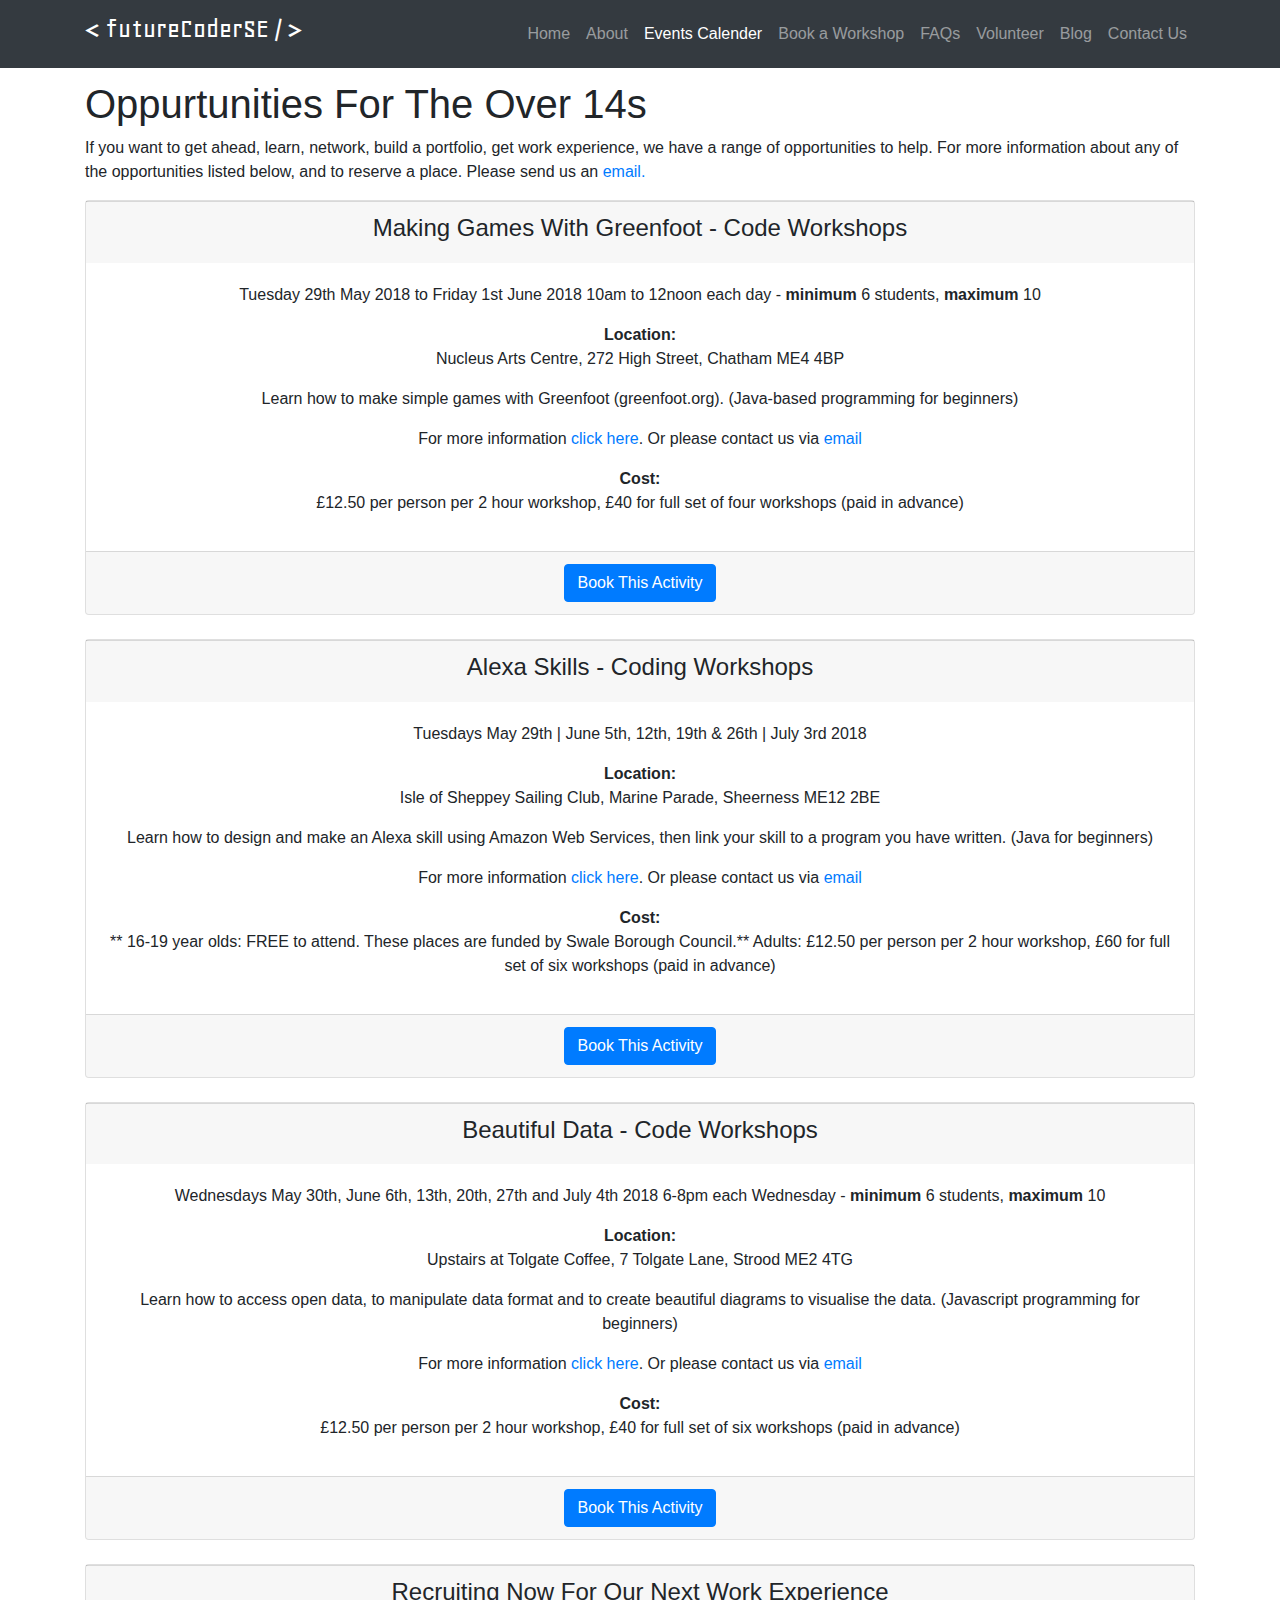
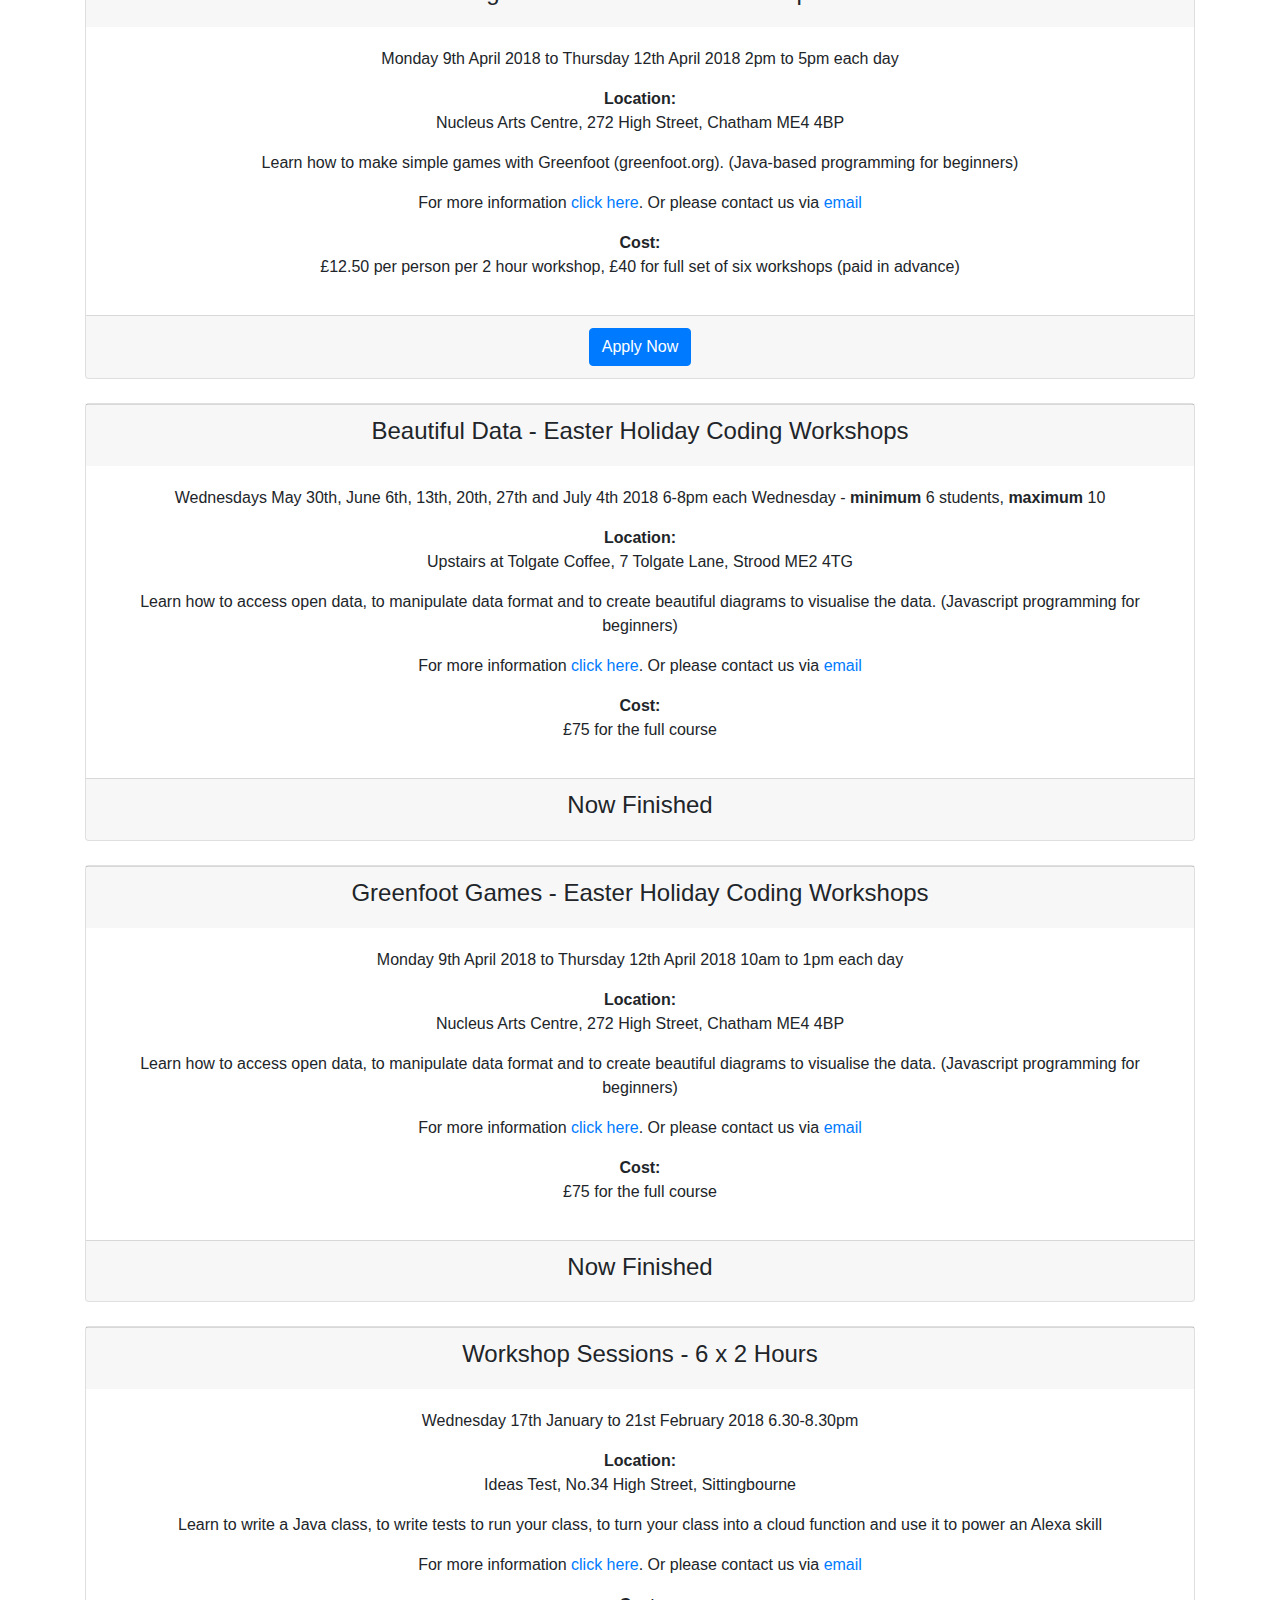
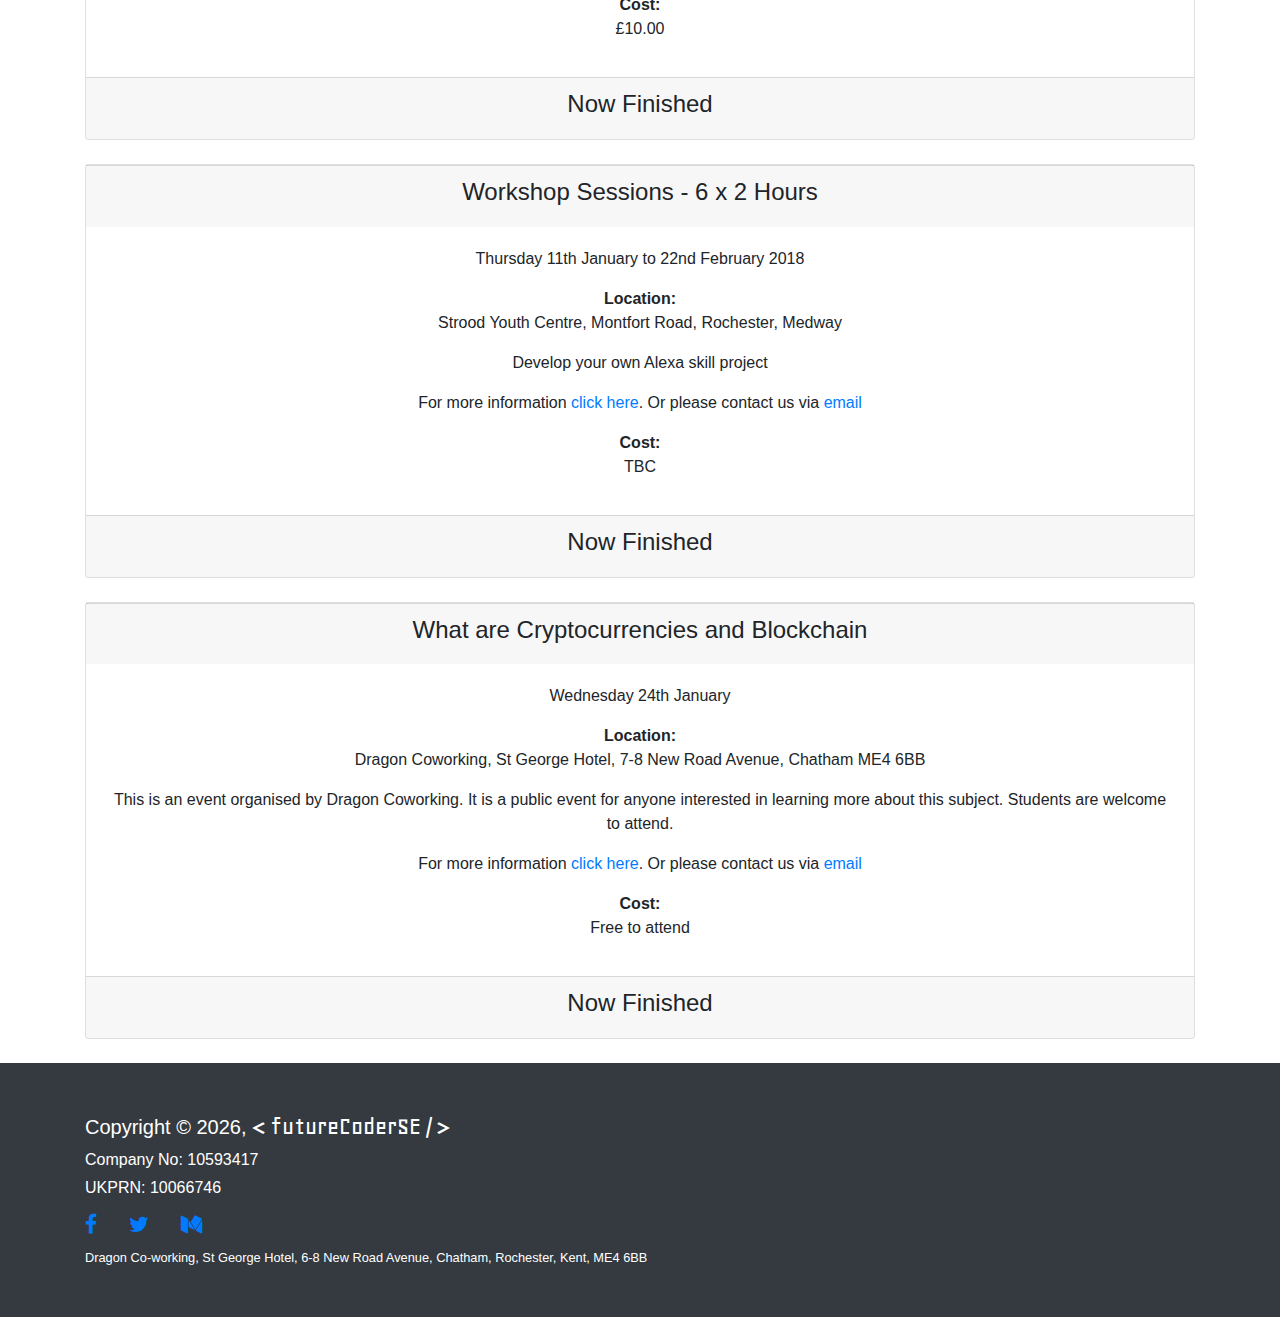
<file: events.html>
<!DOCTYPE html>
<html lang="en-GB">

<head>

    <meta charset="utf-8">
    <meta name="viewport" content="width=device-width, initial-scale=1, shrink-to-fit=yes">
    <meta name="author" content="futureCoderSE">

    <!-- favicon-->
    <link rel="apple-touch-icon" sizes="57x57" href="favicon/apple-icon-57x57.png">
    <link rel="apple-touch-icon" sizes="60x60" href="favicon/apple-icon-60x60.png">
    <link rel="apple-touch-icon" sizes="72x72" href="favicon/apple-icon-72x72.png">
    <link rel="apple-touch-icon" sizes="76x76" href="favicon/apple-icon-76x76.png">
    <link rel="apple-touch-icon" sizes="114x114" href="favicon/apple-icon-114x114.png">
    <link rel="apple-touch-icon" sizes="120x120" href="favicon/apple-icon-120x120.png">
    <link rel="apple-touch-icon" sizes="144x144" href="favicon/apple-icon-144x144.png">
    <link rel="apple-touch-icon" sizes="152x152" href="favicon/apple-icon-152x152.png">
    <link rel="apple-touch-icon" sizes="180x180" href="favicon/apple-icon-180x180.png">
    <link rel="icon" type="image/png" sizes="192x192" href="favicon/android-icon-192x192.png">
    <link rel="icon" type="image/png" sizes="32x32" href="favicon/favicon-32x32.png">
    <link rel="icon" type="image/png" sizes="96x96" href="favicon/favicon-96x96.png">
    <link rel="icon" type="image/png" sizes="16x16" href="favicon/favicon-16x16.png">
    <link rel="manifest" href="favicon/manifest.json">

    <meta name="msapplication-TileColor" content="#ffffff">
    <meta name="msapplication-TileImage" content="favicon/ms-icon-144x144.png">
    <meta name="theme-color" content="#ffffff">

    <!-- HTML Meta Tags -->
    <meta name="description" content="@futureCodersSE nurturing coding talent through work-experience">

    <!-- Google / Search Engine Tags -->
    <meta itemprop="name" content="@futureCodersSE Home">
    <meta itemprop="description" content="@futureCodersSE nurturing coding talent through work-experience">
    <meta itemprop="image" content="https://pbs.twimg.com/profile_images/780147844510584833/VMj-84uS_400x400.jpg">

    <!-- Facebook Meta Tags -->
    <meta property="og:url" content="http://www.futurecoders.org.uk">
    <meta property="og:type" content="website">
    <meta property="og:title" content="@futureCodersSE Home">
    <meta property="og:description" content="@futureCodersSE nurturing coding talent through work-experience">
    <meta property="og:image" content="https://pbs.twimg.com/profile_images/780147844510584833/VMj-84uS_400x400.jpg">

    <!-- Twitter Meta Tags -->
    <meta name="twitter:card" content="summary_large_image">
    <meta name="twitter:title" content="@futureCodersSE Home">
    <meta name="twitter:description" content="@futureCodersSE nurturing coding talent through work-experience">
    <meta name="twitter:image" content="https://pbs.twimg.com/profile_images/780147844510584833/VMj-84uS_400x400.jpg">

    <!-- Meta Tags Generated via http://heymeta.com -->

    <title>@futureCodersSE</title>

    <!-- Bootstrap core CSS -->
    <link href="vendor/bootstrap/css/bootstrap.min.css" rel="stylesheet">

    <!-- Custom styles for this template -->
    <link href="css/business-frontpage.css" rel="stylesheet">

    <!-- Local CSS -->
    <link rel="stylesheet" type="text/css" href="css/main.css">

    <link rel="stylesheet" href="https://cdnjs.cloudflare.com/ajax/libs/font-awesome/4.7.0/css/font-awesome.min.css">

</head>

<body>

    <!-- Navigation -->
    <nav class="navbar navbar-expand-lg navbar-dark bg-dark fixed-top">
        <div class="container">
            <a class="navbar-brand" href="index.html"><div class="h3 companyName"> &lt; futureCoderSE &#47; &gt; </div></a>
            <button class="navbar-toggler" type="button" data-toggle="collapse" data-target="#navbarResponsive" aria-controls="navbarResponsive"
                aria-expanded="false" aria-label="Toggle navigation">
                <span class="navbar-toggler-icon"></span>
            </button>
            <div class="collapse navbar-collapse" id="navbarResponsive">
                <ul class="navbar-nav ml-auto">
                    <li class="nav-item">
                        <a class="nav-link" href="index.html">Home
                        </a>
                    </li>
                    <li class="nav-item">
                        <a class="nav-link" href="about.html">About</a>
                    </li>
                    <li class="nav-item active">
                        <a class="nav-link" href="events.html">Events Calender</a>
                        <span class="sr-only">(current)</span>
                    </li>
                    <li class="nav-item">
                        <a class="nav-link" href="workshop.html">Book a Workshop</a>
                    </li>
                    <li class="nav-item">
                        <a class="nav-link" href="faqs.html">FAQs</a>
                    </li>
                    <li class="nav-item">
                        <a class="nav-link" href="http://www.futurecoders.org.uk/images/flyers/VolunteeringWithFutureCodersSE.pdf" target="_blank">Volunteer</a>
                    </li>
                    <li class="nav-item">
                        <a class="nav-link" href="https://medium.com/@futureCodersSE" target="_blank">Blog</a>
                    </li>
                    <li class="nav-item">
                        <a class="nav-link" href="contact.html">Contact Us</a> 
                    </li>
                </ul>
            </div>
        </div>
    </nav>

    <!-- Page Content -->
    <div class="container">

        <div class="row">
            <div class="col-sm-12">
                <h1 class="mt-4">Oppurtunities For The Over 14s</h1>
                <p>
                    If you want to get ahead, learn, network, build a portfolio, get work experience, we have a range of opportunities to help.
                    For more information about any of the opportunities listed below, and to reserve a place. Please send
                    us an
                    <a href="mailto:karen@futurecoders.org.uk" target="_top">email.</a>
                </p>
            </div>
        </div>
        <!-- /.row -->

        <div class="row">
            <div class="col-sm-12 my-12">
                <div class="card">
                    <div class="card-footer text-center">
                        <h4>Making Games With Greenfoot - Code Workshops</h4>
                    </div>
                    <div class="card-body">
                        <div class="card-text text-center">
                            <p>
                                Tuesday 29th May 2018 to Friday 1st June 2018 10am to 12noon each day -
                                <b>minimum</b> 6 students,
                                <b>maximum</b> 10
                            </p>
                            <p>
                                <b>Location:</b>
                                <br /> Nucleus Arts Centre, 272 High Street, Chatham ME4 4BP
                            </p>

                            <p>
                                Learn how to make simple games with Greenfoot (greenfoot.org). (Java-based programming for beginners)
                            </p>
                            <p>
                                For more information
                                <a href="media/docs/MakingGamesWithGreenfootWorkshopsLeaflet.pdf" target="_blank">click here</a>. Or please contact us via
                                <a href="mailto:karen@futurecoders.org.uk" target="_top">email</a>
                            </p>
                            <p>
                                <b>Cost:</b>
                                <br />£12.50 per person per 2 hour workshop, £40 for full set of four workshops (paid in advance)
                            </p>
                        </div>
                    </div>
                    <div class="card-footer text-center">
                        <!-- Button to Open the Modal -->
                        <button type="button" class="btn btn-primary" data-toggle="modal" data-target="#bookingModal">
                            Book This Activity
                        </button>

                        <!-- The Modal -->
                        <div class="modal" id="bookingModal">
                            <div class="modal-dialog">
                                <div class="modal-content">

                                    <!-- Modal Header -->
                                    <div class="modal-header">
                                        <h4 class="modal-title">Book A Set Of Workshops</h4>
                                        <button type="button" class="close" data-dismiss="modal">&times;</button>
                                    </div>

                                    <!-- Modal body -->
                                    <div class="modal-body text-left">
                                        <h6>Making Games With Greenfoot - Coding Workshops</h6>
                                        <p>Each 'Making Games With Greenfoot' coding workshop has 6 - 10 places avaliable.</p>
                                        <p>We hope that you will find our workshops interesting, fun and useful. Please find
                                            information about your payment below:</p>
                                        <ul>
                                            <li>
                                                A single payment of £12.50 secures your place on the workshop series and is non-returnable*.
                                            </li>
                                            <li>
                                                Payment for subsequent workshops can be made directly on the day, or by transfer
                                            </li>
                                            <li>
                                                A single payment of £40 or £60 (see listing for details) will secure places on the entire set of workshops
                                            </li>
                                        </ul>
                                        <p>
                                            If you have any queries at all about this payment, please send us an
                                            <a href="mailto:karen@futurecoders.org.uk" target="_top">email</a> or call us on 07791769048
                                        </p>
                                        <hr>
                                        <p>
                                            <small>*In the event that there are not enough places secured to make a workshop series
                                                viable, all payments will be returned in full.</small>
                                        </p>
                                        <hr> The button below will take you to our eventbrite booking page where you can reserve
                                        a spot on our workshop.
                                    </div>

                                    <!-- Modal footer -->
                                    <div class="modal-footer">
                                        <a class="btn btn-primary" href="https://www.eventbrite.co.uk/e/making-games-with-greenfoot-discounted-coding-workshops-tickets-45727292563"
                                            target="_blank" role="button">Place A Booking</a>
                                    </div>
                                </div>
                            </div>
                        </div>
                    </div>
                </div>
            </div>
        </div>
        <!-- /.row -->
    </div>
    <!-- /.container -->

    <br />

    <div class="container">
        <div class="row">
            <div class="col-sm-12 my-12">
                <div class="card">
                    <div class="card-footer text-center">
                        <h4>Alexa Skills - Coding Workshops</h4>
                    </div>
                    <div class="card-body">
                        <div class="card-text text-center">
                            <p>
                                Tuesdays May 29th | June 5th, 12th, 19th & 26th | July 3rd 2018
                            </p>
                            <p>
                                <b>Location:</b>
                                <br /> Isle of Sheppey Sailing Club, Marine Parade, Sheerness ME12 2BE
                            </p>

                            <p>
                                Learn how to design and make an Alexa skill using Amazon Web Services, then link your skill to a program you have written.
                                (Java for beginners)
                            </p>
                            <p>
                                For more information
                                <a href="media/docs/AlexaSkillsWorkshopsSheppeyLeaflet.pdf" target="_blank">click here</a>. Or please contact us via
                                <a href="mailto:karen@futurecoders.org.uk" target="_top">email</a>
                            </p>
                            <p>
                                <b>Cost:</b>
                                <br />** 16-19 year olds: FREE to attend. These places are funded by Swale Borough Council.** Adults:
                                £12.50 per person per 2 hour workshop, £60 for full set of six workshops (paid in advance)
                            </p>
                        </div>
                    </div>
                    <div class="card-footer text-center">
                        <!-- Button to Open the Modal -->
                        <button type="button" class="btn btn-primary" data-toggle="modal" data-target="#bookingModal2">
                            Book This Activity
                        </button>

                        <!-- The Modal -->
                        <div class="modal" id="bookingModal2">
                            <div class="modal-dialog">
                                <div class="modal-content">

                                    <!-- Modal Header -->
                                    <div class="modal-header">
                                        <h4 class="modal-title">Book A Set Of Workshops</h4>
                                        <button type="button" class="close" data-dismiss="modal">&times;</button>
                                    </div>

                                    <!-- Modal body -->
                                    <div class="modal-body text-left">
                                        <h6>Alexa Skills - Coding Workshops</h6>
                                        <p>Each 'Alexa Skills' coding workshop has 6 - 10 places avaliable.</p>
                                        <p>We hope that you will find our workshops interesting, fun and useful. Please find
                                            information about your payment below:</p>
                                        <ul>
                                            <li>
                                                A single payment of £12.50 secures your place on the workshop series and is non-returnable*.
                                            </li>
                                            <li>
                                                Payment for subsequent workshops can be made directly on the day, or by transfer
                                            </li>
                                            <li>
                                                A single payment of £40 or £60 (see listing for details) will secure places on the entire set of workshops
                                            </li>
                                        </ul>
                                        <p>
                                            If you have any queries at all about this payment, please send us an
                                            <a href="mailto:karen@futurecoders.org.uk" target="_top">email</a> or call us on 07791769048
                                        </p>
                                        <hr>
                                        <p>
                                            <small>*In the event that there are not enough places secured to make a workshop series
                                                viable, all payments will be returned in full.</small>
                                        </p>
                                        <hr> The button below will take you to our eventbrite booking page where you can reserve
                                        a spot on our workshop.
                                    </div>

                                    <!-- Modal footer -->
                                    <div class="modal-footer">
                                        <a class="btn btn-primary" href="https://www.eventbrite.co.uk/e/make-a-skill-for-alexa-coding-workshops-16-19-year-olds-free-tickets-46077091822"
                                            target="_blank" role="button">Place A Booking</a>
                                    </div>
                                </div>
                            </div>
                        </div>
                    </div>
                </div>
            </div>
        </div>
        <!-- /.row -->
    </div>
    <!-- /.container -->

    <br />

    <div class="container">
        <div class="row">
            <div class="col-sm-12 my-12">
                <div class="card">
                    <div class="card-footer text-center">
                        <h4>Beautiful Data - Code Workshops</h4>
                    </div>
                    <div class="card-body">
                        <div class="card-text text-center">
                            <p>
                                Wednesdays May 30th, June 6th, 13th, 20th, 27th and July 4th 2018 6-8pm each Wednesday -
                                <b>minimum</b> 6 students,
                                <b>maximum</b> 10
                            </p>
                            <p>
                                <b>Location:</b>
                                <br /> Upstairs at Tolgate Coffee, 7 Tolgate Lane, Strood ME2 4TG
                            </p>

                            <p>
                                Learn how to access open data, to manipulate data format and to create beautiful diagrams to visualise the data. (Javascript
                                programming for beginners)
                            </p>
                            <p>
                                For more information
                                <a href="media/docs/BeautifulDataWorkshopsTolgateLeaflet.pdf" target="_blank">click here</a>. Or please contact us via
                                <a href="mailto:karen@futurecoders.org.uk" target="_top">email</a>
                            </p>
                            <p>
                                <b>Cost:</b>
                                <br />£12.50 per person per 2 hour workshop, £40 for full set of six workshops (paid in advance)
                            </p>
                        </div>
                    </div>
                    <div class="card-footer text-center">
                        <!-- Button to Open the Modal -->
                        <button type="button" class="btn btn-primary" data-toggle="modal" data-target="#bookingModal3">
                            Book This Activity
                        </button>

                        <!-- The Modal -->
                        <div class="modal" id="bookingModal3">
                            <div class="modal-dialog">
                                <div class="modal-content">

                                    <!-- Modal Header -->
                                    <div class="modal-header">
                                        <h4 class="modal-title">Book A Set Of Workshops</h4>
                                        <button type="button" class="close" data-dismiss="modal">&times;</button>
                                    </div>

                                    <!-- Modal body -->
                                    <div class="modal-body text-left">
                                        <h6>Beautiful Data - Coding Workshops</h6>
                                        <p>Each 'Making Games With Greenfoot' coding workshop has 6 - 10 places avaliable.</p>
                                        <p>We hope that you will find our workshops interesting, fun and useful. Please find
                                            information about your payment below:</p>
                                        <ul>
                                            <li>
                                                A single payment of £12.50 secures your place on the workshop series and is non-returnable*.
                                            </li>
                                            <li>
                                                Payment for subsequent workshops can be made directly on the day, or by transfer
                                            </li>
                                            <li>
                                                A single payment of £40 or £60 (see listing for details) will secure places on the entire set of workshops
                                            </li>
                                        </ul>
                                        <p>
                                            If you have any queries at all about this payment, please send us an
                                            <a href="mailto:karen@futurecoders.org.uk" target="_top">email</a> or call us on 07791769048
                                        </p>
                                        <hr>
                                        <p>
                                            <small>*In the event that there are not enough places secured to make a workshop series
                                                viable, all payments will be returned in full.</small>
                                        </p>
                                        <hr> The button below will take you to our eventbrite booking page where you can reserve
                                        a spot on our workshop.
                                    </div>

                                    <!-- Modal footer -->
                                    <div class="modal-footer">
                                        <a class="btn btn-primary" href="https://www.eventbrite.co.uk/e/beautiful-data-coding-workshops-discounted-tickets-tickets-46006637090"
                                            target="_blank" role="button">Place A Booking</a>
                                    </div>
                                </div>
                            </div>
                        </div>
                    </div>
                </div>
            </div>
        </div>
        <!-- /.row -->
    </div>
    <!-- /.container -->

    <br />

    <div class="container">
        <div class="row">
            <div class="col-sm-12 my-12">
                <div class="card">
                    <div class="card-footer text-center">
                        <h4>Recruiting Now For Our Next Work Experience</h4>
                    </div>
                    <div class="card-body">
                        <div class="card-text text-center">
                            <p>
                                Monday 9th April 2018 to Thursday 12th April 2018 2pm to 5pm each day
                            </p>
                            <p>
                                <b>Location:</b>
                                <br /> Nucleus Arts Centre, 272 High Street, Chatham ME4 4BP
                            </p>

                            <p>
                                Learn how to make simple games with Greenfoot (greenfoot.org). (Java-based programming for beginners)
                            </p>
                            <p>
                                For more information
                                <a href="media/docs/futureCodersSE_Work_experience_Job_Description_June_2018.pdf" target="_blank">click here</a>. Or please contact us via
                                <a href="mailto:karen@futurecoders.org.uk" target="_top">email</a>
                            </p>
                            <p>
                                <b>Cost:</b>
                                <br />£12.50 per person per 2 hour workshop, £40 for full set of six workshops (paid in advance)
                            </p>
                        </div>
                    </div>
                    <div class="card-footer text-center">
                        <a href="https://docs.google.com/forms/d/e/1FAIpQLScMuyLi5V948E0CanPp6nt-nrmBJMzsoQpmZ8YF9kV8INdpKQ/viewform" target="_blank"
                            class="btn btn-primary">Apply Now</a>
                    </div>
                </div>
            </div>
        </div>
        <!-- /.row -->
    </div>
    <!-- /.container -->

    <br />

    <div class="container">
        <div class="row">
            <div class="col-sm-12 my-12">
                <div class="card">
                    <div class="card-footer text-center">
                        <h4>Beautiful Data - Easter Holiday Coding Workshops</h4>
                    </div>
                    <div class="card-body">
                        <div class="card-text text-center">
                            <p>
                                Wednesdays May 30th, June 6th, 13th, 20th, 27th and July 4th 2018 6-8pm each Wednesday -
                                <b>minimum</b> 6 students,
                                <b>maximum</b> 10
                            </p>
                            <p>
                                <b>Location:</b>
                                <br /> Upstairs at Tolgate Coffee, 7 Tolgate Lane, Strood ME2 4TG
                            </p>

                            <p>
                                Learn how to access open data, to manipulate data format and to create beautiful diagrams to visualise the data. (Javascript
                                programming for beginners)
                            </p>
                            <p>
                                For more information
                                <a href="media/docs/BeautifulDataWorkshopsTolgateLeaflet.pdf" target="_blank">click here</a>. Or please contact us via
                                <a href="mailto:karen@futurecoders.org.uk" target="_top">email</a>
                            </p>
                            <p>
                                <b>Cost:</b>
                                <br />£75 for the full course
                            </p>
                        </div>
                    </div>
                    <div class="card-footer text-center">
                        <h4>Now Finished</h4>
                    </div>
                </div>
            </div>
        </div>
        <!-- /.row -->
    </div>
    <!-- /.container -->

    <br />

    <div class="container">
        <div class="row">
            <div class="col-sm-12 my-12">
                <div class="card">
                    <div class="card-footer text-center">
                        <h4>Greenfoot Games - Easter Holiday Coding Workshops</h4>
                    </div>
                    <div class="card-body">
                        <div class="card-text text-center">
                            <p>
                                Monday 9th April 2018 to Thursday 12th April 2018 10am to 1pm each day
                            </p>
                            <p>
                                <b>Location:</b>
                                <br /> Nucleus Arts Centre, 272 High Street, Chatham ME4 4BP
                            </p>

                            <p>
                                Learn how to access open data, to manipulate data format and to create beautiful diagrams to visualise the data. (Javascript
                                programming for beginners)
                            </p>
                            <p>
                                For more information
                                <a href="#">click here</a>. Or please contact us via
                                <a href="mailto:karen@futurecoders.org.uk" target="_top">email</a>
                            </p>
                            <p>
                                <b>Cost:</b>
                                <br />£75 for the full course
                            </p>
                        </div>
                    </div>
                    <div class="card-footer text-center">
                        <h4>Now Finished</h4>
                    </div>
                </div>
            </div>
        </div>
        <!-- /.row -->
    </div>
    <!-- /.container -->

    <br />

    <div class="container">
        <div class="row">
            <div class="col-sm-12 my-12">
                <div class="card">
                    <div class="card-footer text-center">
                        <h4>Workshop Sessions - 6 x 2 Hours</h4>
                    </div>
                    <div class="card-body">
                        <div class="card-text text-center">
                            <p>
                                Wednesday 17th January to 21st February 2018 6.30-8.30pm
                            </p>
                            <p>
                                <b>Location:</b>
                                <br /> Ideas Test, No.34 High Street, Sittingbourne
                            </p>

                            <p>
                                Learn to write a Java class, to write tests to run your class, to turn your class into a cloud function and use it to power
                                an Alexa skill
                            </p>
                            <p>
                                For more information
                                <a href="#">click here</a>. Or please contact us via
                                <a href="mailto:karen@futurecoders.org.uk" target="_top">email</a>
                            </p>
                            <p>
                                <b>Cost:</b>
                                <br />£10.00
                            </p>
                        </div>
                    </div>
                    <div class="card-footer text-center">
                        <h4>Now Finished</h4>
                    </div>
                </div>
            </div>
        </div>
        <!-- /.row -->
    </div>
    <!-- /.container -->

    <br />

    <div class="container">
        <div class="row">
            <div class="col-sm-12 my-12">
                <div class="card">
                    <div class="card-footer text-center">
                        <h4>Workshop Sessions - 6 x 2 Hours</h4>
                    </div>
                    <div class="card-body">
                        <div class="card-text text-center">
                            <p>
                                Thursday 11th January to 22nd February 2018
                            </p>
                            <p>
                                <b>Location:</b>
                                <br /> Strood Youth Centre, Montfort Road, Rochester, Medway
                            </p>

                            <p>
                                Develop your own Alexa skill project
                            </p>
                            <p>
                                For more information
                                <a href="#">click here</a>. Or please contact us via
                                <a href="mailto:karen@futurecoders.org.uk" target="_top">email</a>
                            </p>
                            <p>
                                <b>Cost:</b>
                                <br />TBC
                            </p>
                        </div>
                    </div>
                    <div class="card-footer text-center">
                        <h4>Now Finished</h4>
                    </div>
                </div>
            </div>
        </div>
        <!-- /.row -->
    </div>
    <!-- /.container -->

    <br />

    <div class="container">
        <div class="row">
            <div class="col-sm-12 my-12">
                <div class="card">
                    <div class="card-footer text-center">
                        <h4>What are Cryptocurrencies and Blockchain</h4>
                    </div>
                    <div class="card-body">
                        <div class="card-text text-center">
                            <p>
                                Wednesday 24th January
                            </p>
                            <p>
                                <b>Location:</b>
                                <br />Dragon Coworking, St George Hotel, 7-8 New Road Avenue, Chatham ME4 6BB
                            </p>

                            <p>
                                This is an event organised by Dragon Coworking. It is a public event for anyone interested in learning more about this subject.
                                Students are welcome to attend.
                            </p>
                            <p>
                                For more information
                                <a href="https://www.facebook.com/events/144822386143509/" target="_blank">click here</a>. Or please contact us via
                                <a href="mailto:karen@futurecoders.org.uk" target="_top">email</a>
                            </p>
                            <p>
                                <b>Cost:</b>
                                <br />Free to attend
                            </p>
                        </div>
                    </div>
                    <div class="card-footer text-center">
                        <h4>Now Finished</h4>
                    </div>
                </div>
            </div>
        </div>
        <!-- /.row -->
    </div>
    <!-- /.container -->

    <br />

    <footer class="py-5 bg-dark">
        <div class="container">
            <div class="text-white">
                <h5>
                    Copyright &copy;
                    <script type="text/javascript">
                        document.write(new Date().getFullYear());
                    </script>, <span class="companyName">&lt; futureCoderSE &#47; &gt;</span> 
                </h5>
                <h6>
                    Company No: 10593417
                </h6>
                <h6>
                    UKPRN: 10066746
                </h6>
                <ul class="nav">
                    <li class="nav-item">
                        <a href="https://www.facebook.com/futureCodersSE/" target="_blank" class="nav-link pl-0">
                            <i class="fa fa-facebook fa-lg"></i>
                        </a>
                    </li>
                    <li class="nav-item">
                        <a href="https://twitter.com/futureCodersSE/" target="_blank" class="nav-link">
                            <i class="fa fa-twitter fa-lg"></i>
                        </a>
                    </li>
                    <li class="nav-item">
                        <a href="https://medium.com/@futureCodersSE" target="_blank" class="nav-link">
                            <i class="fa fa-medium fa-lg"></i>
                        </a>
                    </li>
                </ul>
                <small>Dragon Co-working, St George Hotel, 6-8 New Road Avenue, Chatham, Rochester, Kent, ME4 6BB</small>
            </div>
        </div>
    </footer>

    <!-- Bootstrap core JavaScript -->
    <script src="vendor/jquery/jquery.min.js"></script>
    <script src="vendor/bootstrap/js/bootstrap.bundle.min.js"></script>

</body>

</html>
</file>
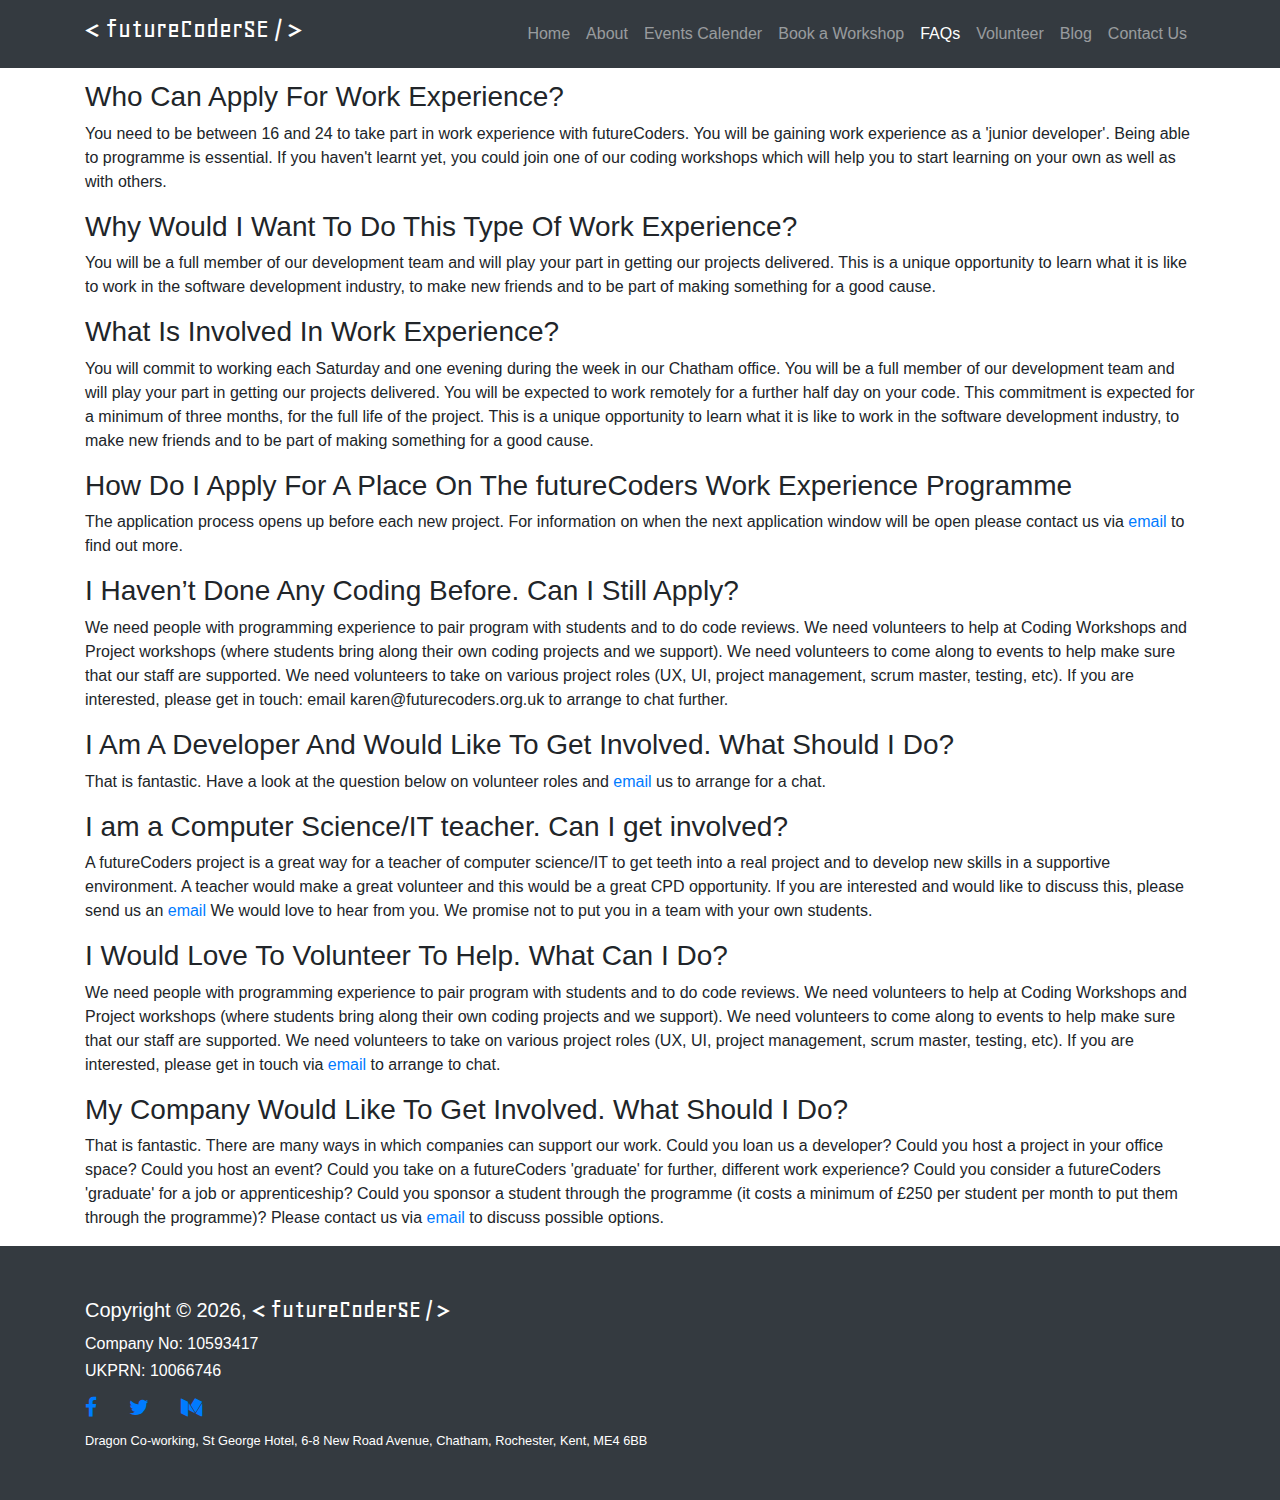
<file: faqs.html>
<!DOCTYPE html>
<html lang="en-GB">

<head>

    <meta charset="utf-8">
    <meta name="viewport" content="width=device-width, initial-scale=1, shrink-to-fit=yes">
    <meta name="author" content="futureCoderSE">

    <!-- favicon-->
    <link rel="apple-touch-icon" sizes="57x57" href="favicon/apple-icon-57x57.png">
    <link rel="apple-touch-icon" sizes="60x60" href="favicon/apple-icon-60x60.png">
    <link rel="apple-touch-icon" sizes="72x72" href="favicon/apple-icon-72x72.png">
    <link rel="apple-touch-icon" sizes="76x76" href="favicon/apple-icon-76x76.png">
    <link rel="apple-touch-icon" sizes="114x114" href="favicon/apple-icon-114x114.png">
    <link rel="apple-touch-icon" sizes="120x120" href="favicon/apple-icon-120x120.png">
    <link rel="apple-touch-icon" sizes="144x144" href="favicon/apple-icon-144x144.png">
    <link rel="apple-touch-icon" sizes="152x152" href="favicon/apple-icon-152x152.png">
    <link rel="apple-touch-icon" sizes="180x180" href="favicon/apple-icon-180x180.png">
    <link rel="icon" type="image/png" sizes="192x192" href="favicon/android-icon-192x192.png">
    <link rel="icon" type="image/png" sizes="32x32" href="favicon/favicon-32x32.png">
    <link rel="icon" type="image/png" sizes="96x96" href="favicon/favicon-96x96.png">
    <link rel="icon" type="image/png" sizes="16x16" href="favicon/favicon-16x16.png">
    <link rel="manifest" href="favicon/manifest.json">

    <meta name="msapplication-TileColor" content="#ffffff">
    <meta name="msapplication-TileImage" content="favicon/ms-icon-144x144.png">
    <meta name="theme-color" content="#ffffff">

    <!-- HTML Meta Tags -->
    <meta name="description" content="@futureCodersSE nurturing coding talent through work-experience">

    <!-- Google / Search Engine Tags -->
    <meta itemprop="name" content="@futureCodersSE Home">
    <meta itemprop="description" content="@futureCodersSE nurturing coding talent through work-experience">
    <meta itemprop="image" content="https://pbs.twimg.com/profile_images/780147844510584833/VMj-84uS_400x400.jpg">

    <!-- Facebook Meta Tags -->
    <meta property="og:url" content="http://www.futurecoders.org.uk">
    <meta property="og:type" content="website">
    <meta property="og:title" content="@futureCodersSE Home">
    <meta property="og:description" content="@futureCodersSE nurturing coding talent through work-experience">
    <meta property="og:image" content="https://pbs.twimg.com/profile_images/780147844510584833/VMj-84uS_400x400.jpg">

    <!-- Twitter Meta Tags -->
    <meta name="twitter:card" content="summary_large_image">
    <meta name="twitter:title" content="@futureCodersSE Home">
    <meta name="twitter:description" content="@futureCodersSE nurturing coding talent through work-experience">
    <meta name="twitter:image" content="https://pbs.twimg.com/profile_images/780147844510584833/VMj-84uS_400x400.jpg">

    <!-- Meta Tags Generated via http://heymeta.com -->

    <title>@futureCodersSE</title>

    <!-- Bootstrap core CSS -->
    <link href="vendor/bootstrap/css/bootstrap.min.css" rel="stylesheet">

    <!-- Custom styles for this template -->
    <link href="css/business-frontpage.css" rel="stylesheet">

    <!-- Local CSS -->
    <link rel="stylesheet" type="text/css" href="css/main.css">

    <link rel="stylesheet" href="https://cdnjs.cloudflare.com/ajax/libs/font-awesome/4.7.0/css/font-awesome.min.css">

</head>

<body>

    <!-- Navigation -->
    <nav class="navbar navbar-expand-lg navbar-dark bg-dark fixed-top">
        <div class="container">
            <a class="navbar-brand" href="index.html"><div class="h3 companyName"> &lt; futureCoderSE &#47; &gt; </div></a>
            <button class="navbar-toggler" type="button" data-toggle="collapse" data-target="#navbarResponsive" aria-controls="navbarResponsive"
                aria-expanded="false" aria-label="Toggle navigation">
                <span class="navbar-toggler-icon"></span>
            </button>
            <div class="collapse navbar-collapse" id="navbarResponsive">
                <ul class="navbar-nav ml-auto">
                    <li class="nav-item">
                        <a class="nav-link" href="index.html">Home
                        </a>
                    </li>
                    <li class="nav-item">
                        <a class="nav-link" href="about.html">About</a>
                    </li>
                    <li class="nav-item">
                        <a class="nav-link" href="events.html">Events Calender</a>
                    </li>
                    <li class="nav-item">
                        <a class="nav-link" href="workshop.html">Book a Workshop</a>
                    </li>
                    <li class="nav-item active">
                        <a class="nav-link" href="faqs.html">FAQs</a>
                        <span class="sr-only">(current)</span>
                    </li>
                    <li class="nav-item">
                        <a class="nav-link" href="http://www.futurecoders.org.uk/images/flyers/VolunteeringWithFutureCodersSE.pdf" target="_blank">Volunteer</a>
                    </li>
                    <li class="nav-item">
                        <a class="nav-link" href="https://medium.com/@futureCodersSE" target="_blank">Blog</a>
                    </li>
                    <li class="nav-item">
                        <a class="nav-link" href="contact.html">Contact Us</a>
                    </li>
                </ul>
            </div>
        </div>
    </nav>

    <!-- Page Content -->
    <div class="container">

        <div class="row">
            <div class="col-sm-12">
                <h3 class="mt-4">Who Can Apply For Work Experience?</h3>
                <p>
                    You need to be between 16 and 24 to take part in work experience with futureCoders. You will be gaining work experience as
                    a 'junior developer'. Being able to programme is essential. If you haven't learnt yet, you could join
                    one of our coding workshops which will help you to start learning on your own as well as with others.
                </p>
                <h3>Why Would I Want To Do This Type Of Work Experience?</h3>
                <p>
                    You will be a full member of our development team and will play your part in getting our projects delivered. This is a unique
                    opportunity to learn what it is like to work in the software development industry, to make new friends
                    and to be part of making something for a good cause.
                </p>
                <h3>What Is Involved In Work Experience?</h3>
                <p>
                    You will commit to working each Saturday and one evening during the week in our Chatham office. You will be a full member
                    of our development team and will play your part in getting our projects delivered. You will be expected
                    to work remotely for a further half day on your code. This commitment is expected for a minimum of three
                    months, for the full life of the project. This is a unique opportunity to learn what it is like to work
                    in the software development industry, to make new friends and to be part of making something for a good
                    cause.
                </p>
                <h3>How Do I Apply For A Place On The futureCoders Work Experience Programme</h3>
                <p>
                    The application process opens up before each new project. For information on when the next application window will be open
                    please contact us via
                    <a href="mailto:karen@futureCoders.org.uk" target="_top">email</a> to find out more.
                </p>
                <h3>I Haven’t Done Any Coding Before. Can I Still Apply?</h3>
                <p>
                    We need people with programming experience to pair program with students and to do code reviews. We need volunteers to help
                    at Coding Workshops and Project workshops (where students bring along their own coding projects and we
                    support). We need volunteers to come along to events to help make sure that our staff are supported.
                    We need volunteers to take on various project roles (UX, UI, project management, scrum master, testing,
                    etc). If you are interested, please get in touch: email karen@futurecoders.org.uk to arrange to chat
                    further.
                </p>
                <h3>I Am A Developer And Would Like To Get Involved. What Should I Do?</h3>
                <p>
                    That is fantastic. Have a look at the question below on volunteer roles and
                    <a href="mailto:karen@futurecoders.org.uk" target="_top">email</a> us to arrange for a chat.
                </p>
                <h3>I am a Computer Science/IT teacher. Can I get involved?</h3>
                <p>
                    A futureCoders project is a great way for a teacher of computer science/IT to get teeth into a real project and to develop
                    new skills in a supportive environment. A teacher would make a great volunteer and this would be a great
                    CPD opportunity. If you are interested and would like to discuss this, please send us an
                    <a href="mailto:karen@futurecoders.org.uk" target="_top">email</a> We would love to hear from you. We promise not to put you in a team with your own students.
                </p>
                <h3>I Would Love To Volunteer To Help. What Can I Do?</h3>
                <p>
                    We need people with programming experience to pair program with students and to do code reviews. We need volunteers to help
                    at Coding Workshops and Project workshops (where students bring along their own coding projects and we
                    support). We need volunteers to come along to events to help make sure that our staff are supported.
                    We need volunteers to take on various project roles (UX, UI, project management, scrum master, testing,
                    etc). If you are interested, please get in touch via
                    <a href="mailto:karen@futurecoders.org.uk" target="_top">email</a> to arrange to chat.
                </p>
                <h3>My Company Would Like To Get Involved. What Should I Do?</h3>
                <p>
                    That is fantastic. There are many ways in which companies can support our work. Could you loan us a developer? Could you
                    host a project in your office space? Could you host an event? Could you take on a futureCoders 'graduate'
                    for further, different work experience? Could you consider a futureCoders 'graduate' for a job or apprenticeship?
                    Could you sponsor a student through the programme (it costs a minimum of £250 per student per month to
                    put them through the programme)? Please contact us via
                    <a href="mailto:karen@futurecoders.org.uk" target="_top">email</a> to discuss possible options.
                </p>
            </div>
        </div>
    </div>
    <!-- /.container -->

    <footer class="py-5 bg-dark">
        <div class="container">
            <div class="text-white">
                <h5>
                    Copyright &copy;
                    <script type="text/javascript">
                        document.write(new Date().getFullYear());
                    </script>, <span class="companyName">&lt; futureCoderSE &#47; &gt;</span>
                </h5>
                <h6>
                    Company No: 10593417
                </h6>
                <h6>
                    UKPRN: 10066746
                </h6>
                <ul class="nav">
                    <li class="nav-item">
                        <a href="https://www.facebook.com/futureCodersSE/" target="_blank" class="nav-link pl-0">
                            <i class="fa fa-facebook fa-lg"></i>
                        </a>
                    </li>
                    <li class="nav-item">
                        <a href="https://twitter.com/futureCodersSE/" target="_blank" class="nav-link">
                            <i class="fa fa-twitter fa-lg"></i>
                        </a>
                    </li>
                    <li class="nav-item">
                        <a href="https://medium.com/@futureCodersSE" target="_blank" class="nav-link">
                            <i class="fa fa-medium fa-lg"></i>
                        </a>
                    </li>
                </ul>
                <small>Dragon Co-working, St George Hotel, 6-8 New Road Avenue, Chatham, Rochester, Kent, ME4 6BB</small>
            </div>
        </div>
    </footer>

    <!-- Bootstrap core JavaScript -->
    <script src="vendor/jquery/jquery.min.js"></script>
    <script src="vendor/bootstrap/js/bootstrap.bundle.min.js"></script>

</body>

</html>
</file>
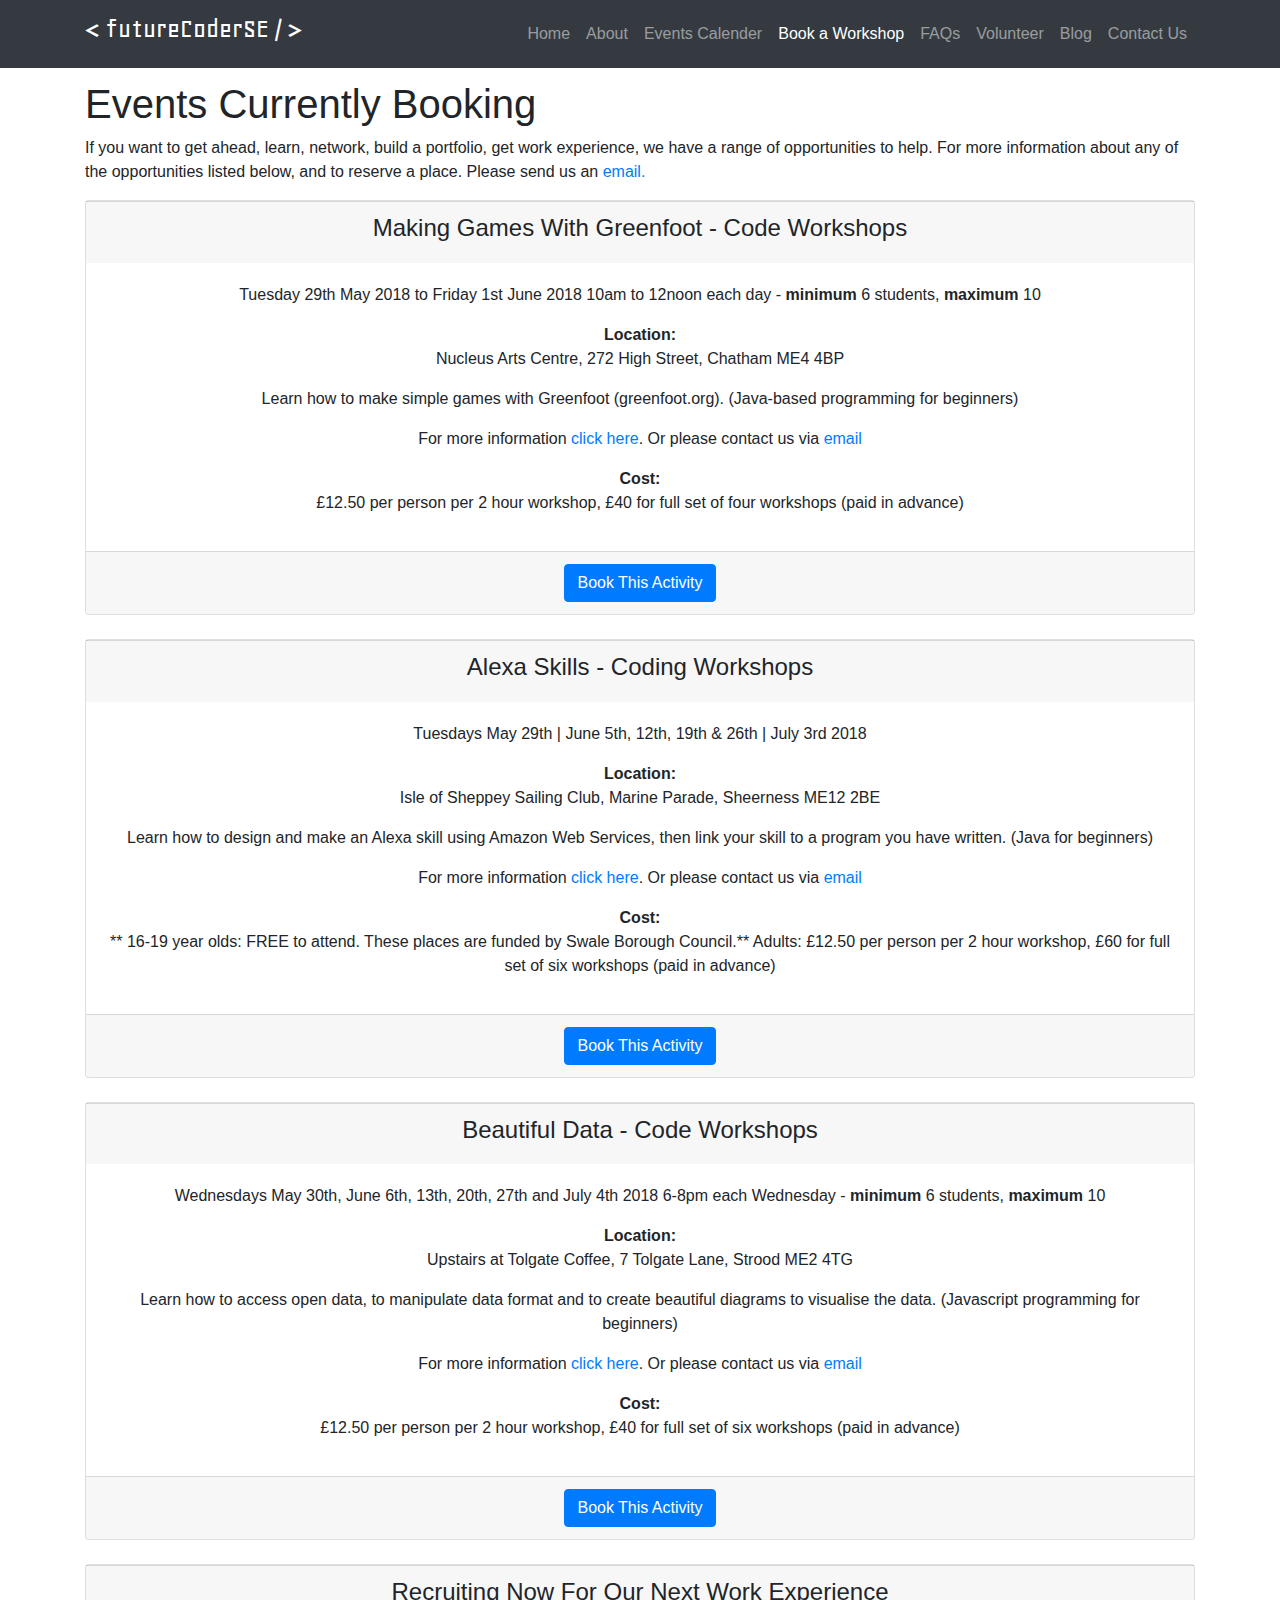
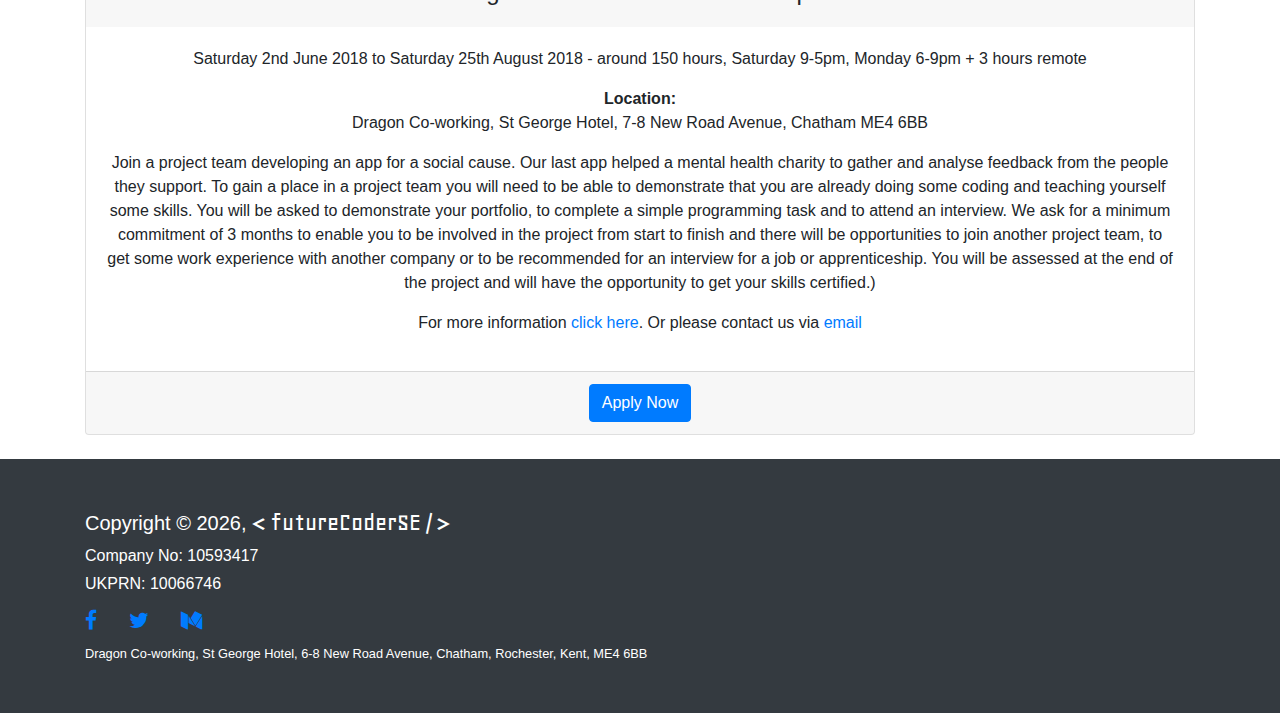
<file: workshop.html>
<!DOCTYPE html>
<html lang="en-GB">

<head>

    <meta charset="utf-8">
    <meta name="viewport" content="width=device-width, initial-scale=1, shrink-to-fit=yes">
    <meta name="author" content="futureCoderSE">

    <!-- favicon-->
    <link rel="apple-touch-icon" sizes="57x57" href="favicon/apple-icon-57x57.png">
    <link rel="apple-touch-icon" sizes="60x60" href="favicon/apple-icon-60x60.png">
    <link rel="apple-touch-icon" sizes="72x72" href="favicon/apple-icon-72x72.png">
    <link rel="apple-touch-icon" sizes="76x76" href="favicon/apple-icon-76x76.png">
    <link rel="apple-touch-icon" sizes="114x114" href="favicon/apple-icon-114x114.png">
    <link rel="apple-touch-icon" sizes="120x120" href="favicon/apple-icon-120x120.png">
    <link rel="apple-touch-icon" sizes="144x144" href="favicon/apple-icon-144x144.png">
    <link rel="apple-touch-icon" sizes="152x152" href="favicon/apple-icon-152x152.png">
    <link rel="apple-touch-icon" sizes="180x180" href="favicon/apple-icon-180x180.png">
    <link rel="icon" type="image/png" sizes="192x192" href="favicon/android-icon-192x192.png">
    <link rel="icon" type="image/png" sizes="32x32" href="favicon/favicon-32x32.png">
    <link rel="icon" type="image/png" sizes="96x96" href="favicon/favicon-96x96.png">
    <link rel="icon" type="image/png" sizes="16x16" href="favicon/favicon-16x16.png">
    <link rel="manifest" href="favicon/manifest.json">
  
    <meta name="msapplication-TileColor" content="#ffffff">
    <meta name="msapplication-TileImage" content="favicon/ms-icon-144x144.png">
    <meta name="theme-color" content="#ffffff">

    <!-- HTML Meta Tags -->
    <meta name="description" content="@futureCodersSE nurturing coding talent through work-experience">

    <!-- Google / Search Engine Tags -->
    <meta itemprop="name" content="@futureCodersSE Home">
    <meta itemprop="description" content="@futureCodersSE nurturing coding talent through work-experience">
    <meta itemprop="image" content="https://pbs.twimg.com/profile_images/780147844510584833/VMj-84uS_400x400.jpg">

    <!-- Facebook Meta Tags -->
    <meta property="og:url" content="http://www.futurecoders.org.uk">
    <meta property="og:type" content="website">
    <meta property="og:title" content="@futureCodersSE Home">
    <meta property="og:description" content="@futureCodersSE nurturing coding talent through work-experience">
    <meta property="og:image" content="https://pbs.twimg.com/profile_images/780147844510584833/VMj-84uS_400x400.jpg">

    <!-- Twitter Meta Tags -->
    <meta name="twitter:card" content="summary_large_image">
    <meta name="twitter:title" content="@futureCodersSE Home">
    <meta name="twitter:description" content="@futureCodersSE nurturing coding talent through work-experience">
    <meta name="twitter:image" content="https://pbs.twimg.com/profile_images/780147844510584833/VMj-84uS_400x400.jpg">

    <!-- Meta Tags Generated via http://heymeta.com -->

    <title>@futureCodersSE</title>

    <!-- Bootstrap core CSS -->
    <link href="vendor/bootstrap/css/bootstrap.min.css" rel="stylesheet">

    <!-- Custom styles for this template -->
    <link href="css/business-frontpage.css" rel="stylesheet">

    <!-- Local CSS -->
    <link rel="stylesheet" type="text/css" href="css/main.css">

    <link rel="stylesheet" href="https://cdnjs.cloudflare.com/ajax/libs/font-awesome/4.7.0/css/font-awesome.min.css">

</head>

<body>

    <!-- Navigation -->
    <nav class="navbar navbar-expand-lg navbar-dark bg-dark fixed-top">
        <div class="container">
            <a class="navbar-brand" href="index.html"><div class="h3 companyName"> &lt; futureCoderSE &#47; &gt; </div></a>
            <button class="navbar-toggler" type="button" data-toggle="collapse" data-target="#navbarResponsive" aria-controls="navbarResponsive"
                aria-expanded="false" aria-label="Toggle navigation">
                <span class="navbar-toggler-icon"></span>
            </button>
            <div class="collapse navbar-collapse" id="navbarResponsive">
                <ul class="navbar-nav ml-auto">
                    <li class="nav-item">
                        <a class="nav-link" href="index.html">Home
                        </a>
                    </li>
                    <li class="nav-item">
                        <a class="nav-link" href="about.html">About</a>
                    </li>
                    <li class="nav-item">
                        <a class="nav-link" href="events.html">Events Calender</a>
                    </li>
                    <li class="nav-item active">
                        <a class="nav-link" href="#">Book a Workshop</a>
                        <span class="sr-only">(current)</span>
                    </li>
                    <li class="nav-item">
                        <a class="nav-link" href="faqs.html">FAQs</a>
                    </li>
                    <li class="nav-item">
                        <a class="nav-link" href="http://www.futurecoders.org.uk/images/flyers/VolunteeringWithFutureCodersSE.pdf" target="_blank">Volunteer</a>
                    </li>
                    <li class="nav-item">
                        <a class="nav-link" href="https://medium.com/@futureCodersSE" target="_blank">Blog</a>
                    </li>
                    <li class="nav-item">
                        <a class="nav-link" href="contact.html">Contact Us</a>
                    </li>
                </ul>
            </div>
        </div>
    </nav>

    <!-- Page Content -->
    <div class="container">

        <div class="row">
            <div class="col-sm-12">
                <h1 class="mt-4">Events Currently Booking</h1>
                <p>
                    If you want to get ahead, learn, network, build a portfolio, get work experience, we have a range of opportunities to help.
                    For more information about any of the opportunities listed below, and to reserve a place. Please send
                    us an
                    <a href="mailto:karen@futurecoders.org.uk" target="_top">email.</a>
                </p>
            </div>
        </div>
        <!-- /.row -->

        <div class="row">
            <div class="col-sm-12 my-12">
                <div class="card">
                    <div class="card-footer text-center">
                        <h4>Making Games With Greenfoot - Code Workshops</h4>
                    </div>
                    <div class="card-body">
                        <div class="card-text text-center">
                            <p>
                                Tuesday 29th May 2018 to Friday 1st June 2018 10am to 12noon each day -
                                <b>minimum</b> 6 students,
                                <b>maximum</b> 10
                            </p>
                            <p>
                                <b>Location:</b>
                                <br /> Nucleus Arts Centre, 272 High Street, Chatham ME4 4BP
                            </p>

                            <p>
                                Learn how to make simple games with Greenfoot (greenfoot.org). (Java-based programming for beginners)
                            </p>
                            <p>
                                For more information
                                <a href="media/docs/MakingGamesWithGreenfootWorkshopsLeaflet.pdf" target="_blank">click here</a>. Or please contact us via
                                <a href="mailto:karen@futurecoders.org.uk" target="_top">email</a>
                            </p>
                            <p>
                                <b>Cost:</b>
                                <br />£12.50 per person per 2 hour workshop, £40 for full set of four workshops (paid in advance)
                            </p>
                        </div>
                    </div>
                    <div class="card-footer text-center">
                        <!-- Button to Open the Modal -->
                        <button type="button" class="btn btn-primary" data-toggle="modal" data-target="#bookingModal">
                            Book This Activity
                        </button>

                        <!-- The Modal -->
                        <div class="modal" id="bookingModal">
                            <div class="modal-dialog">
                                <div class="modal-content">

                                    <!-- Modal Header -->
                                    <div class="modal-header">
                                        <h4 class="modal-title">Book A Set Of Workshops</h4>
                                        <button type="button" class="close" data-dismiss="modal">&times;</button>
                                    </div>

                                    <!-- Modal body -->
                                    <div class="modal-body text-left">
                                        <h6>Making Games With Greenfoot - Coding Workshops</h6>
                                        <p>Each 'Making Games With Greenfoot' coding workshop has 6 - 10 places avaliable.</p>
                                        <p>We hope that you will find our workshops interesting, fun and useful. Please find
                                            information about your payment below:</p>
                                        <ul>
                                            <li>
                                                A single payment of £12.50 secures your place on the workshop series and is non-returnable*.
                                            </li>
                                            <li>
                                                Payment for subsequent workshops can be made directly on the day, or by transfer
                                            </li>
                                            <li>
                                                A single payment of £40 or £60 (see listing for details) will secure places on the entire set of workshops
                                            </li>
                                        </ul>
                                        <p>
                                            If you have any queries at all about this payment, please send us an
                                            <a href="mailto:karen@futurecoders.org.uk" target="_top">email</a> or call us on 07791769048
                                        </p>
                                        <hr>
                                        <p>
                                            <small>*In the event that there are not enough places secured to make a workshop series
                                                viable, all payments will be returned in full.</small>
                                        </p>
                                        <hr> The button below will take you to our eventbrite booking page where you can reserve
                                        a spot on our workshop.
                                    </div>

                                    <!-- Modal footer -->
                                    <div class="modal-footer">
                                        <a class="btn btn-primary" href="https://www.eventbrite.co.uk/e/making-games-with-greenfoot-discounted-coding-workshops-tickets-45727292563"
                                            target="_blank" role="button">Place A Booking</a>
                                    </div>
                                </div>
                            </div>
                        </div>
                    </div>
                </div>
            </div>
        </div>
        <!-- /.row -->
    </div>
    <!-- /.container -->

    <br />

    <div class="container">
        <div class="row">
            <div class="col-sm-12 my-12">
                <div class="card">
                    <div class="card-footer text-center">
                        <h4>Alexa Skills - Coding Workshops</h4>
                    </div>
                    <div class="card-body">
                        <div class="card-text text-center">
                            <p>
                                Tuesdays May 29th | June 5th, 12th, 19th & 26th | July 3rd 2018
                            </p>
                            <p>
                                <b>Location:</b>
                                <br /> Isle of Sheppey Sailing Club, Marine Parade, Sheerness ME12 2BE
                            </p>

                            <p>
                                Learn how to design and make an Alexa skill using Amazon Web Services, then link your skill to a program you have written.
                                (Java for beginners)
                            </p>
                            <p>
                                For more information
                                <a href="media/docs/AlexaSkillsWorkshopsSheppeyLeaflet.pdf" target="_blank">click here</a>. Or please contact us via
                                <a href="mailto:karen@futurecoders.org.uk" target="_top">email</a>
                            </p>
                            <p>
                                <b>Cost:</b>
                                <br />** 16-19 year olds: FREE to attend. These places are funded by Swale Borough Council.** Adults:
                                £12.50 per person per 2 hour workshop, £60 for full set of six workshops (paid in advance)
                            </p>
                        </div>
                    </div>
                    <div class="card-footer text-center">
                        <!-- Button to Open the Modal -->
                        <button type="button" class="btn btn-primary" data-toggle="modal" data-target="#bookingModal2">
                            Book This Activity
                        </button>

                        <!-- The Modal -->
                        <div class="modal" id="bookingModal2">
                            <div class="modal-dialog">
                                <div class="modal-content">

                                    <!-- Modal Header -->
                                    <div class="modal-header">
                                        <h4 class="modal-title">Book A Set Of Workshops</h4>
                                        <button type="button" class="close" data-dismiss="modal">&times;</button>
                                    </div>

                                    <!-- Modal body -->
                                    <div class="modal-body text-left">
                                        <h6>Alexa Skills - Coding Workshops</h6>
                                        <p>Each 'Alexa Skills' coding workshop has 6 - 10 places avaliable.</p>
                                        <p>We hope that you will find our workshops interesting, fun and useful. Please find
                                            information about your payment below:</p>
                                        <ul>
                                            <li>
                                                A single payment of £12.50 secures your place on the workshop series and is non-returnable*.
                                            </li>
                                            <li>
                                                Payment for subsequent workshops can be made directly on the day, or by transfer
                                            </li>
                                            <li>
                                                A single payment of £40 or £60 (see listing for details) will secure places on the entire set of workshops
                                            </li>
                                        </ul>
                                        <p>
                                            If you have any queries at all about this payment, please send us an
                                            <a href="mailto:karen@futurecoders.org.uk" target="_top">email</a> or call us on 07791769048
                                        </p>
                                        <hr>
                                        <p>
                                            <small>*In the event that there are not enough places secured to make a workshop series
                                                viable, all payments will be returned in full.</small>
                                        </p>
                                        <hr> The button below will take you to our eventbrite booking page where you can reserve
                                        a spot on our workshop.
                                    </div>

                                    <!-- Modal footer -->
                                    <div class="modal-footer">
                                        <a class="btn btn-primary" href="https://www.eventbrite.co.uk/e/make-a-skill-for-alexa-coding-workshops-16-19-year-olds-free-tickets-46077091822"
                                            target="_blank" role="button">Place A Booking</a>
                                    </div>
                                </div>
                            </div>
                        </div>
                    </div>
                </div>
            </div>
        </div>
        <!-- /.row -->
    </div>
    <!-- /.container -->

    <br />

    <div class="container">
        <div class="row">
            <div class="col-sm-12 my-12">
                <div class="card">
                    <div class="card-footer text-center">
                        <h4>Beautiful Data - Code Workshops</h4>
                    </div>
                    <div class="card-body">
                        <div class="card-text text-center">
                            <p>
                                Wednesdays May 30th, June 6th, 13th, 20th, 27th and July 4th 2018 6-8pm each Wednesday -
                                <b>minimum</b> 6 students,
                                <b>maximum</b> 10
                            </p>
                            <p>
                                <b>Location:</b>
                                <br /> Upstairs at Tolgate Coffee, 7 Tolgate Lane, Strood ME2 4TG
                            </p>

                            <p>
                                Learn how to access open data, to manipulate data format and to create beautiful diagrams to visualise the data. (Javascript
                                programming for beginners)
                            </p>
                            <p>
                                For more information
                                <a href="media/docs/BeautifulDataWorkshopsTolgateLeaflet.pdf" target="_blank">click here</a>. Or please contact us via
                                <a href="mailto:karen@futurecoders.org.uk" target="_top">email</a>
                            </p>
                            <p>
                                <b>Cost:</b>
                                <br />£12.50 per person per 2 hour workshop, £40 for full set of six workshops (paid in advance)
                            </p>
                        </div>
                    </div>
                    <div class="card-footer text-center">
                        <!-- Button to Open the Modal -->
                        <button type="button" class="btn btn-primary" data-toggle="modal" data-target="#bookingModal3">
                            Book This Activity
                        </button>

                        <!-- The Modal -->
                        <div class="modal" id="bookingModal3">
                            <div class="modal-dialog">
                                <div class="modal-content">

                                    <!-- Modal Header -->
                                    <div class="modal-header">
                                        <h4 class="modal-title">Book A Set Of Workshops</h4>
                                        <button type="button" class="close" data-dismiss="modal">&times;</button>
                                    </div>

                                    <!-- Modal body -->
                                    <div class="modal-body text-left">
                                        <h6>Beautiful Data - Coding Workshops</h6>
                                        <p>Each 'Making Games With Greenfoot' coding workshop has 6 - 10 places avaliable.</p>
                                        <p>We hope that you will find our workshops interesting, fun and useful. Please find
                                            information about your payment below:</p>
                                        <ul>
                                            <li>
                                                A single payment of £12.50 secures your place on the workshop series and is non-returnable*.
                                            </li>
                                            <li>
                                                Payment for subsequent workshops can be made directly on the day, or by transfer
                                            </li>
                                            <li>
                                                A single payment of £40 or £60 (see listing for details) will secure places on the entire set of workshops
                                            </li>
                                        </ul>
                                        <p>
                                            If you have any queries at all about this payment, please send us an
                                            <a href="mailto:karen@futurecoders.org.uk" target="_top">email</a> or call us on 07791769048
                                        </p>
                                        <hr>
                                        <p>
                                            <small>*In the event that there are not enough places secured to make a workshop series
                                                viable, all payments will be returned in full.</small>
                                        </p>
                                        <hr> The button below will take you to our eventbrite booking page where you can reserve
                                        a spot on our workshop.
                                    </div>

                                    <!-- Modal footer -->
                                    <div class="modal-footer">
                                        <a class="btn btn-primary" href="https://www.eventbrite.co.uk/e/beautiful-data-coding-workshops-discounted-tickets-tickets-46006637090"
                                            target="_blank" role="button">Place A Booking</a>
                                    </div>
                                </div>
                            </div>
                        </div>
                    </div>
                </div>
            </div>
        </div>
        <!-- /.row -->
    </div>
    <!-- /.container -->

    <br />

    <div class="container">
        <div class="row">
            <div class="col-sm-12 my-12">
                <div class="card">
                    <div class="card-footer text-center">
                        <h4>Recruiting Now For Our Next Work Experience</h4>
                    </div>
                    <div class="card-body">
                        <div class="card-text text-center">
                            <p>
                                Saturday 2nd June 2018 to Saturday 25th August 2018 - around 150 hours, Saturday 9-5pm, Monday 6-9pm + 3 hours remote
                            </p>
                            <p>
                                <b>Location:</b>
                                <br /> Dragon Co-working, St George Hotel, 7-8 New Road Avenue, Chatham ME4 6BB
                            </p>

                            <p>
                                Join a project team developing an app for a social cause. Our last app helped a mental health charity to gather and analyse
                                feedback from the people they support. To gain a place in a project team you will need to
                                be able to demonstrate that you are already doing some coding and teaching yourself some
                                skills. You will be asked to demonstrate your portfolio, to complete a simple programming
                                task and to attend an interview. We ask for a minimum commitment of 3 months to enable you
                                to be involved in the project from start to finish and there will be opportunities to join
                                another project team, to get some work experience with another company or to be recommended
                                for an interview for a job or apprenticeship. You will be assessed at the end of the project
                                and will have the opportunity to get your skills certified.)
                            </p>
                            <p>
                                For more information
                                <a href="media/docs/futureCodersSE_Work_experience_Job_Description_June_2018.pdf" target="_blank">click here</a>. Or please contact us via
                                <a href="mailto:karen@futurecoders.org.uk" target="_top">email</a>
                            </p>
                        </div>
                    </div>
                    <div class="card-footer text-center">
                        <a href="https://docs.google.com/forms/d/e/1FAIpQLScMuyLi5V948E0CanPp6nt-nrmBJMzsoQpmZ8YF9kV8INdpKQ/viewform" target="_blank"
                            class="btn btn-primary">Apply Now</a>
                    </div>
                </div>
            </div>
        </div>
        <!-- /.row -->
    </div>
    <!-- /.container -->

    <br />

    <footer class="py-5 bg-dark">
        <div class="container">
            <div class="text-white">
                <h5>
                    Copyright &copy;
                    <script type="text/javascript">
                        document.write(new Date().getFullYear());
                    </script>, <span class="companyName">&lt; futureCoderSE &#47; &gt;</span>
                </h5>
                <h6>
                    Company No: 10593417
                </h6>
                <h6>
                    UKPRN: 10066746
                </h6>
                <ul class="nav">
                    <li class="nav-item">
                        <a href="https://www.facebook.com/futureCodersSE/" target="_blank" class="nav-link pl-0">
                            <i class="fa fa-facebook fa-lg"></i>
                        </a>
                    </li>
                    <li class="nav-item">
                        <a href="https://twitter.com/futureCodersSE/" target="_blank" class="nav-link">
                            <i class="fa fa-twitter fa-lg"></i>
                        </a>
                    </li>
                    <li class="nav-item">
                        <a href="https://medium.com/@futureCodersSE" target="_blank" class="nav-link">
                            <i class="fa fa-medium fa-lg"></i>
                        </a>
                    </li>
                </ul>
                <small>Dragon Co-working, St George Hotel, 6-8 New Road Avenue, Chatham, Rochester, Kent, ME4 6BB</small>
            </div>
        </div>
    </footer>

    <!-- Bootstrap core JavaScript -->
    <script src="vendor/jquery/jquery.min.js"></script>
    <script src="vendor/bootstrap/js/bootstrap.bundle.min.js"></script>

</body>

</html>
</file>
<file: css/main.css>
/* All import tags must stay at the top of the css file */

/* Custom Font */
@import url('https://fonts.googleapis.com/css?family=Geo');

/* body {
    margin:0;
    padding:10;
    height:100%;
} */

body {
    padding-top: 54px;
  }

  .business-header {
    height: 40vh;
    min-height: 300px;
    /* background: url('http://placehold.it/1920x400') center center no-repeat scroll; */
    background-image: url(../media/images/homePage.jpg) !important;
    -webkit-background-size: cover;
    -moz-background-size: cover;
    background-size: cover;
    -o-background-size: cover;
  }
  
  .card {
    height: 100%;
  }

.companyName{
    font-family: 'Geo', sans-serif;
}

.text-white > h5 > span {
    font-size: 26px;
}

.resText{
    font-size: 5vw;
}

.teamMemberLarge{
    max-width: 100%;
    max-height: 60%;
    display: block;
}

.teamMemberSmall{
    max-width: 100%;
    max-height: 50%;
    display: block;
}

.cardShort {
    position: relative;
    display: -ms-flexbox;
    display: flex;
    -ms-flex-direction: column;
    flex-direction: column;
    min-width: 0;
    word-wrap: break-word;
    background-color: #fff;
    background-clip: border-box;
    border: 1px solid rgba(0, 0, 0, .125);
    border-radius: .25rem
}

/* Custom modal size */
.modal-xl{
    max-width: 80% !important;
    text-align: center;
}


/* Responsive Map */
.responsive-map{
    overflow:hidden;
    padding-bottom:56.25%;
    position:relative;
    height:0;
}

.responsive-map iframe{
    left:0;
    top:0;
    height:100%;
    width:100%;
    position:absolute;
}

.help-block.with-errors {
    color: #ff5050;
    margin-top: 5px;
}


/* Responsive elements for small screens */

@media (min-width: 992px) {
    body {
      padding-top: 56px;
    }
  }
  
@media only screen and (max-width: 480px) {
    .text-white > h5 > span {
        font-size: 100%;
    }

    .navbar-brand > div {
        font-size: 100%;
    }

    .resText {
        font-size: 10vw;
    }
}
</file>
<file: css/business-frontpage.css>
/*!
 * Start Bootstrap - Busines Frontpage (https://startbootstrap.com/template-overviews/business-frontpage)
 * Copyright 2013-2017 Start Bootstrap
 * Licensed under MIT (https://github.com/BlackrockDigital/startbootstrap-business-frontpage/blob/master/LICENSE)
 */

body {
  padding-top: 54px;
}

@media (min-width: 992px) {
  body {
    padding-top: 56px;
  }
}

.business-header {
  height: 40vh;
  min-height: 300px;
  /* background: url('http://placehold.it/1920x400') center center no-repeat scroll; */
  background-image: url(../media/images/homePage.jpg) !important;
  -webkit-background-size: cover;
  -moz-background-size: cover;
  background-size: cover;
  -o-background-size: cover;
}

.card {
  height: 100%;
}
</file>
